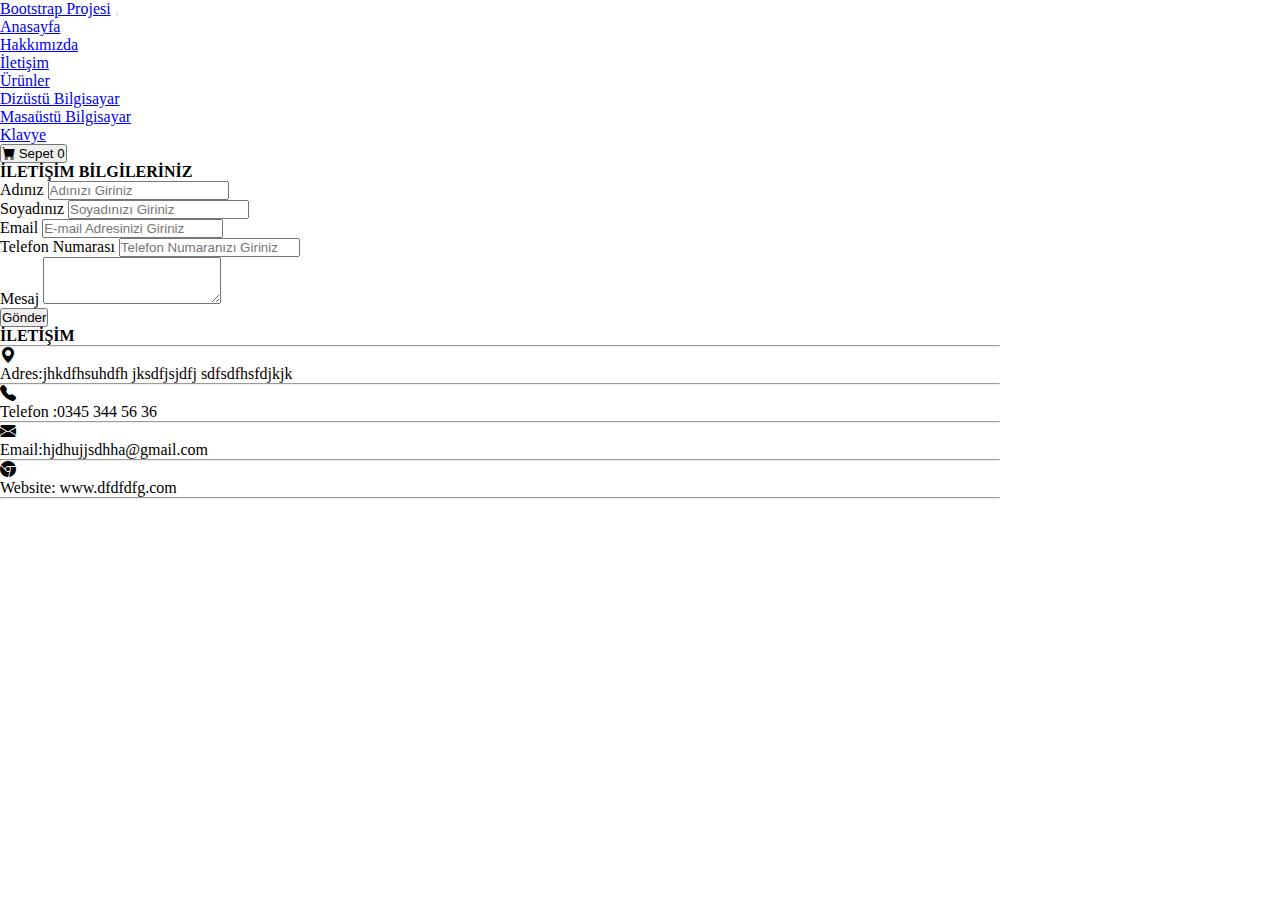
<file: contact.html>
<!DOCTYPE html>
<html lang="en">

<head>
    <meta charset="UTF-8">
    <meta name="viewport" content="width=device-width, initial-scale=1.0">
    <title>Document</title>
    <link rel="stylesheet" href="style.css">
    <link href="https://cdn.jsdelivr.net/npm/bootstrap@5.3.2/dist/css/bootstrap.min.css" rel="stylesheet"
        integrity="sha384-T3c6CoIi6uLrA9TneNEoa7RxnatzjcDSCmG1MXxSR1GAsXEV/Dwwykc2MPK8M2HN" crossorigin="anonymous">
    <link rel="stylesheet" href="https://cdn.jsdelivr.net/npm/bootstrap-icons@1.11.2/font/bootstrap-icons.min.css">
    <link rel="stylesheet" href="https://cdnjs.cloudflare.com/ajax/libs/font-awesome/6.5.1/css/all.min.css"
        integrity="sha512-DTOQO9RWCH3ppGqcWaEA1BIZOC6xxalwEsw9c2QQeAIftl+Vegovlnee1c9QX4TctnWMn13TZye+giMm8e2LwA=="
        crossorigin="anonymous" referrerpolicy="no-referrer" />
</head>

<body class="bg-secondary-subtle">
    <nav class="navbar navbar-expand-lg navbar-dark bg-dark sticky-top  ">

        <div class="container px-4 px-lg-5 ">
            <a class="navbar-brand " href="#">Bootstrap Projesi</a>
            <button class="navbar-toggler" type="button" data-bs-toggle="collapse" data-bs-target="#navbarNav"
                aria-controls="navbarNav" aria-expanded="false" aria-label="Toggle navigation">
                <span class="navbar-toggler-icon"></span>
            </button>
            <div class="collapse navbar-collapse" id="navbarNav">
                <ul class="navbar-nav me-auto mb-2 mb-lg-0 ms-lg-4">
                    <li class="nav-item">
                        <a class="nav-link active" aria-current="page" href="index.html">Anasayfa</a>
                    </li>
                    <li class="nav-item">
                        <a class="nav-link" href="#">Hakkımızda</a>
                    </li>
                    <li class="nav-item">
                        <a class="nav-link" href="contact.html">İletişim</a>
                    </li>
                    <li class="nav-item dropdown">
                        <a class="nav-link dropdown-toggle" href="#" role="button" data-bs-toggle="dropdown"
                            aria-expanded="false">
                            Ürünler
                        </a>
                        <ul class="dropdown-menu">
                            <li><a class="dropdown-item" href="#">Dizüstü Bilgisayar</a></li>
                            <li><a class="dropdown-item" href="#">Masaüstü Bilgisayar</a></li>
                            <li><a class="dropdown-item" href="#">Klavye</a></li>
                        </ul>
                    </li>
                </ul>
                <form class="d-flex">
                    <button class="btn btn-outline-secondary" type="submit">
                        <i class="bi-cart-fill me-1"></i>
                        Sepet
                        <span class="badge bg-secondary text-white ms-1 rounded-pill">0</span>
                    </button>
                </form>
            </div>

        </div>
    </nav>

    <div class="container py-5" style="width:1000px!important" ;>
        <div class="row ">

            <div class="col-md-7 p-2">
                <h4>İLETİŞİM BİLGİLERİNİZ</h4>
                <div class="mb-3">
                    <label for="formGroupExampleInput" class="form-label">Adınız</label>
                    <input type="text" class="form-control" id="formGroupExampleInput" placeholder="Adınızı Giriniz">
                </div>
                <div class="mb-3">
                    <label for="formGroupExampleInput" class="form-label">Soyadınız</label>
                    <input type="text" class="form-control" id="formGroupExampleInput" placeholder="Soyadınızı Giriniz">
                </div>
                <div class="mb-3">
                    <label for="formGroupExampleInput2" class="form-label">Email</label>
                    <input type="text" class="form-control" id="formGroupExampleInput2"
                        placeholder="E-mail Adresinizi Giriniz">
                </div>
                <div class="mb-3">
                    <label for="formGroupExampleInput2" class="form-label">Telefon Numarası</label>
                    <input type="text" class="form-control" id="formGroupExampleInput2"
                        placeholder="Telefon Numaranızı Giriniz">
                </div>
                <div class="mb-3">
                    <label for="exampleFormControlTextarea1" class="form-label">Mesaj</label>
                    <textarea class="form-control" id="exampleFormControlTextarea1" rows="3"></textarea>
                </div>
                <button class="btn btn-primary">Gönder</button>
            </div>

            <div class="col-md-3  order-1 order-md-2 mb-3 justify-content-center bg-primary p-2 text-white">
                <h4>İLETİŞİM</h4>
                <hr>
                <div class="mt-4">
                    <div class="d-flex gx-1">
                        <i class="bi bi-geo-alt-fill"></i>
                        <p>Adres:jhkdfhsuhdfh jksdfjsjdfj sdfsdfhsfdjkjk</p>
                    </div>
                    <hr>
                    <div class="d-flex">
                        <i class="bi bi-telephone-fill"></i>
                        <p>Telefon :0345 344 56 36</p>
                    </div>
                    <hr>
                    <div class="d-flex">
                        <i class="bi bi-envelope-fill"></i>
                        <p>Email:hjdhujjsdhha@gmail.com</p>
                    </div>
                    <hr>
                    <div class="d-flex">
                        <i class="bi bi-browser-chrome"></i>
                        <p>Website: www.dfdfdfg.com</p>
                    </div>
                    <hr>
                </div>
            </div>

        </div>
    </div>
 
    <script src="https://cdn.jsdelivr.net/npm/bootstrap@5.3.2/dist/js/bootstrap.bundle.min.js"
        integrity="sha384-C6RzsynM9kWDrMNeT87bh95OGNyZPhcTNXj1NW7RuBCsyN/o0jlpcV8Qyq46cDfL"
        crossorigin="anonymous"></script>
</body>

</html>
</file>
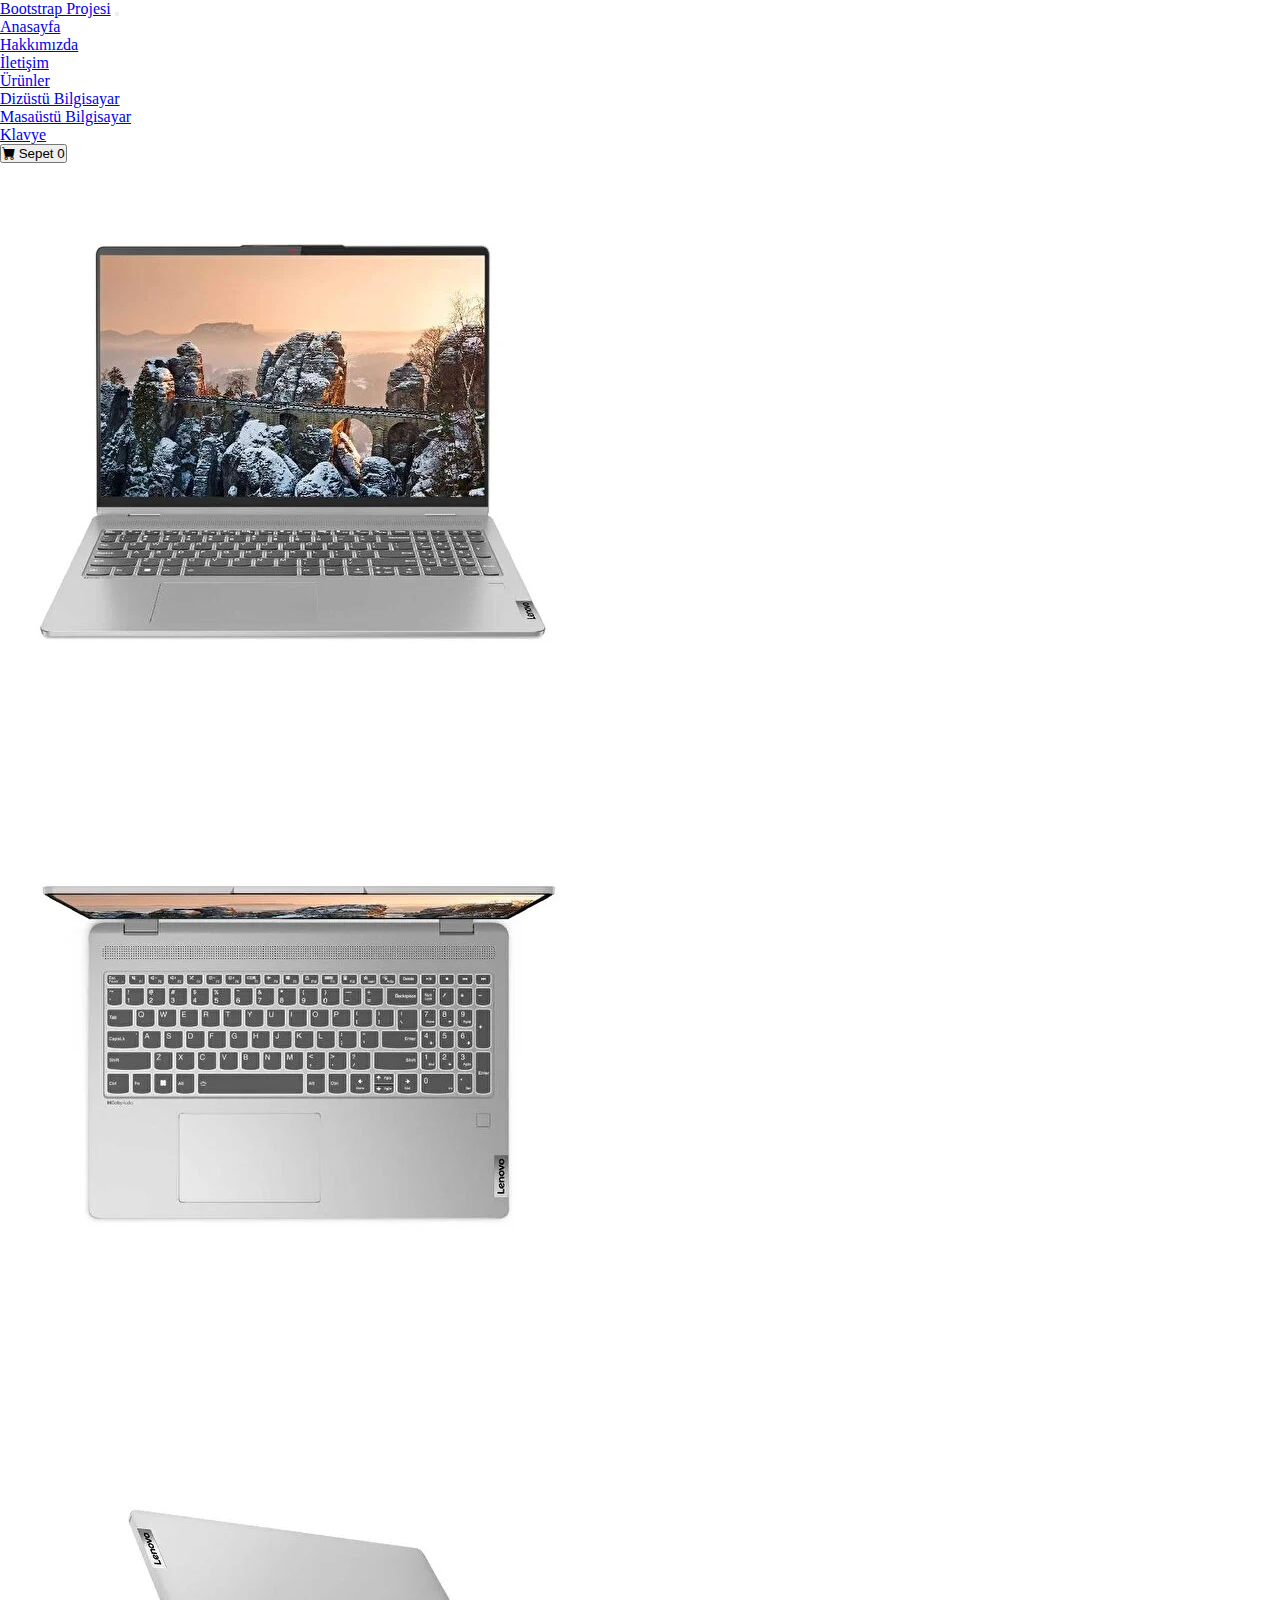
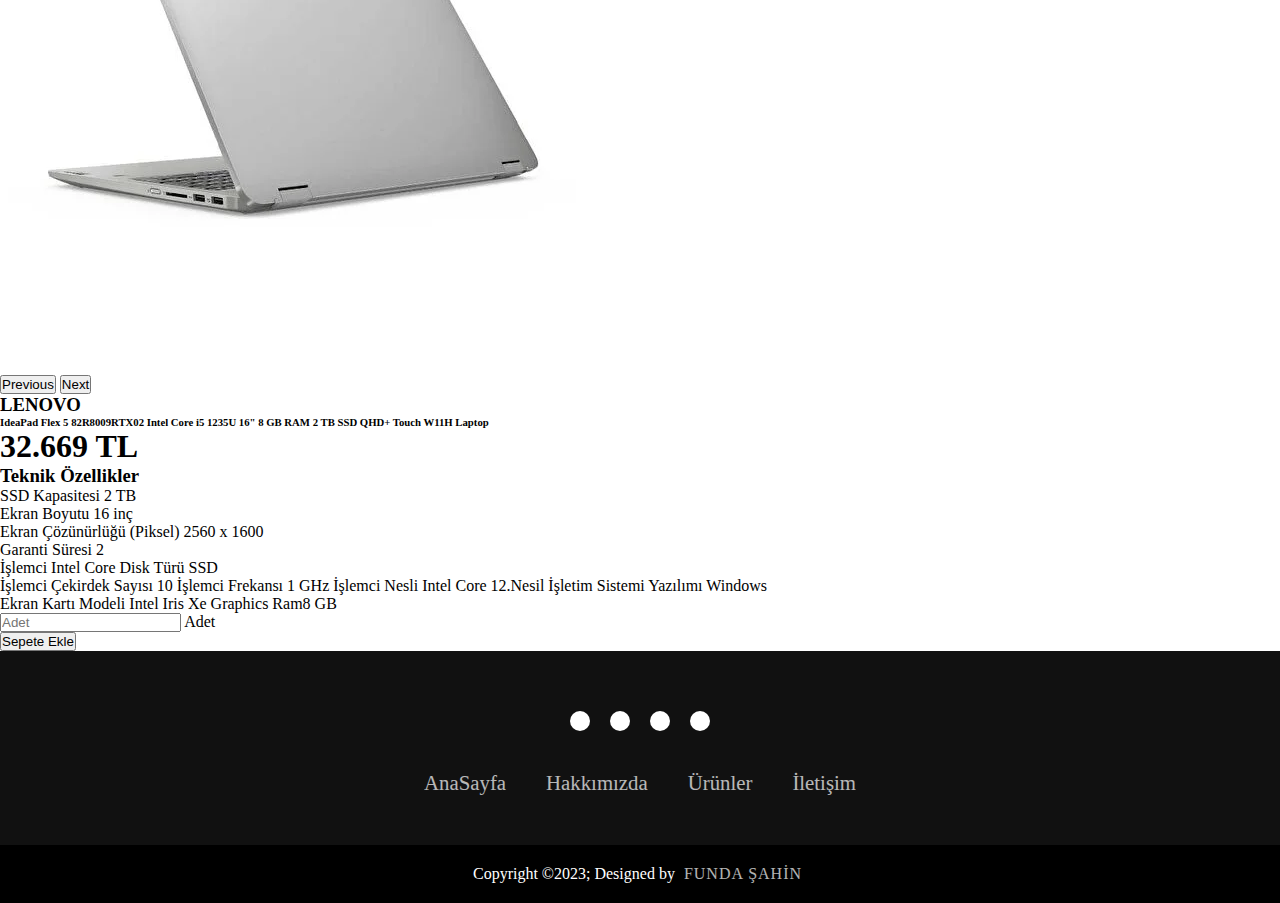
<file: urundetay.html>
<!DOCTYPE html>
<html lang="en">

<head>
    <meta charset="UTF-8">
    <meta name="viewport" content="width=device-width, initial-scale=1.0">
    <title>Document</title>
    <link rel="stylesheet" href="style.css">
    <link rel="stylesheet" href="https://cdnjs.cloudflare.com/ajax/libs/font-awesome/6.5.1/css/all.min.css"
        integrity="sha512-DTOQO9RWCH3ppGqcWaEA1BIZOC6xxalwEsw9c2QQeAIftl+Vegovlnee1c9QX4TctnWMn13TZye+giMm8e2LwA=="
        crossorigin="anonymous" referrerpolicy="no-referrer" />
    <link href="https://cdn.jsdelivr.net/npm/bootstrap@5.3.2/dist/css/bootstrap.min.css" rel="stylesheet"
        integrity="sha384-T3c6CoIi6uLrA9TneNEoa7RxnatzjcDSCmG1MXxSR1GAsXEV/Dwwykc2MPK8M2HN" crossorigin="anonymous">
    <link rel="stylesheet" href="https://cdn.jsdelivr.net/npm/bootstrap-icons@1.11.2/font/bootstrap-icons.min.css">
</head>

<body class="bg-secondary-subtle">
    <nav class="navbar navbar-expand-lg navbar-dark bg-dark sticky-top  ">

        <div class="container px-4 px-lg-5 ">
            <a class="navbar-brand " href="#">Bootstrap Projesi</a>
            <button class="navbar-toggler" type="button" data-bs-toggle="collapse" data-bs-target="#navbarNav"
                aria-controls="navbarNav" aria-expanded="false" aria-label="Toggle navigation">
                <span class="navbar-toggler-icon"></span>
            </button>
            <div class="collapse navbar-collapse" id="navbarNav">
                <ul class="navbar-nav me-auto mb-2 mb-lg-0 ms-lg-4">
                    <li class="nav-item">
                        <a class="nav-link active" aria-current="page" href="index.html">Anasayfa</a>
                    </li>
                    <li class="nav-item">
                        <a class="nav-link" href="about.html">Hakkımızda</a>
                    </li>
                    <li class="nav-item">
                        <a class="nav-link" href="contact.html">İletişim</a>
                    </li>
                    <li class="nav-item dropdown">
                        <a class="nav-link dropdown-toggle" href="#" role="button" data-bs-toggle="dropdown"
                            aria-expanded="false">
                            Ürünler
                        </a>
                        <ul class="dropdown-menu">
                            <li><a class="dropdown-item" href="#">Dizüstü Bilgisayar</a></li>
                            <li><a class="dropdown-item" href="#">Masaüstü Bilgisayar</a></li>
                            <li><a class="dropdown-item" href="#">Klavye</a></li>
                        </ul>
                    </li>
                </ul>
                <form class="d-flex">
                    <button class="btn btn-outline-secondary" type="submit">
                        <i class="bi-cart-fill me-1"></i>
                        Sepet
                        <span class="badge bg-secondary text-white ms-1 rounded-pill">0</span>
                    </button>
                </form>
            </div>

        </div>
    </nav>
    <div class="container py-2">
        <div class="row px-4 px-lg-2 mt-3">
            <div class="col-sm-6">
                <div id="carouselExample" class="carousel carousel-dark slide">
                    <div class="carousel-inner">
                        <div class="carousel-item active">
                            <img src="assets/img/Ideapad.webp" class="d-block w-100" alt="...">
                        </div>
                        <div class="carousel-item">
                            <img src="assets/img/Ideapad1.webp" class="d-block w-100" alt="...">
                        </div>
                        <div class="carousel-item">
                            <img src="assets/img/Ideapad2.webp" class="d-block w-100" alt="...">
                        </div>
                    </div>
                    <button class="carousel-control-prev " type="button" data-bs-target="#carouselExample"
                        data-bs-slide="prev">
                        <span class="carousel-control-prev-icon" aria-hidden="true"></span>
                        <span class="visually-hidden">Previous</span>
                    </button>
                    <button class="carousel-control-next" type="button" data-bs-target="#carouselExample"
                        data-bs-slide="next">
                        <span class="carousel-control-next-icon" aria-hidden="true"></span>
                        <span class="visually-hidden">Next</span>
                    </button>
                </div>
            </div>
            <div class="col-sm-6 align-items-center">
                <div class="text-center">
                    <h3 class="fw-bolder">LENOVO</h3>
                    <h6>IdeaPad Flex 5 82R8009RTX02 Intel Core i5 1235U 16" 8 GB RAM 2 TB SSD
                        QHD+ Touch
                        W11H Laptop</h6>
                   <h1>32.669 TL</h1>
                </div>
               <form>
                <div><h3 class="text-muted">Teknik Özellikler</h3>
                    <ul>
                    <li>SSD Kapasitesi  2 TB</li>
                    <li>Ekran Boyutu 	16 inç</li>
                    <li>Ekran Çözünürlüğü (Piksel) 2560 x 1600</li>
                    <li>Garanti Süresi 2</li>
                    <li>İşlemci Intel Core Disk Türü SSD	</li>
                    <li>İşlemci Çekirdek Sayısı 10	İşlemci Frekansı  	1 GHz	İşlemci Nesli Intel Core 12.Nesil		İşletim Sistemi Yazılımı
                     	Windows</li>
                    	<li>Ekran Kartı Modeli Intel Iris Xe Graphics Ram8 GB</li>
                    </ul>
                </div>
                <div class="form-floating mb-1">
                    <input type="text" class="form-control" id="floatingInput" placeholder="Adet">
                    <label for="floatingInput">Adet</label>
                              
                </div>
                
               <div class="d-grid gap-2 mb-5">
                <button class="btn btn-dark" type="button">Sepete Ekle</button>
        
              </div>

            </div>








        </div>
    </div>

    <footer>
        <div class="footerContainer">
            <div class="sosyalmedya">
                <a href="#"><i class="fa-brands fa-facebook"></i></a>
                <a href="#"><i class="fa-brands fa-instagram"></i></a>
                <a href="#"><i class="fa-brands fa-twitter"></i></a>
                <a href="#"><i class="fa-brands fa-youtube"></i></a>
            </div>
        
          <div class="footerNav">
              <ul>
                <li><a href="index.html">AnaSayfa</a></li>
                <li><a href="about.html">Hakkımızda</a></li>
                <li><a href="urundetay.html">Ürünler</a></li>
                <li><a href="contact.html">İletişim</a></li>
               </ul>
           </div>
    </div>
    <div class="footerBottom">
        <p>Copyright &copy;2023; Designed by <span class="designer">Funda ŞAHİN</span></p>
       </div>
    </footer>
    <script src="https://cdn.jsdelivr.net/npm/bootstrap@5.3.2/dist/js/bootstrap.bundle.min.js"
        integrity="sha384-C6RzsynM9kWDrMNeT87bh95OGNyZPhcTNXj1NW7RuBCsyN/o0jlpcV8Qyq46cDfL"
        crossorigin="anonymous"></script>
</body>

</html>
</file>
<file: style.css>
*{
    padding:0;
    margin:0;
    box-sizing: border-box;
}
footer{
    background-color: #111;
}
.footerContainer{
    width:100%;
    padding: 50px 20px 20px;
}
.sosyalmedya{

    display: flex;
    justify-content: center;
}
.sosyalmedya a{
    text-decoration: none;
    padding:10px;
    background-color:white;
    margin: 10px;
    border-radius:50%;
}
.sosyalmedya a i{
    font-size: 2em;
    color: black;
    opacity:0.9;
}
.sosyalmedya a:hover{
background-color:#111;
transition: 0.5s;
}
.sosyalmedya a:hover i{
    color:white;
    transition: 0.5s;}

    .footerNav{
        margin:30px 0;
    }
    .footerNav ul{
        display: flex;
        justify-content: center;
        list-style-type: none;
    }
    .footerNav ul li a{
        text-decoration: none;
        color:white;
        margin: 20px;
        font-size: 1.3rem;
        opacity: 0.7;
        transition:0.5s;
    }
    .footerNav ul li a:hover{
       
        opacity:1;
    
    }
    .footerBottom{
        background-color: #000;
        padding: 20px;
        text-align: center;
    }
    .footerBottom p{
        color:white;
    }
    .designer{
        opacity: 0.7;
        text-transform: uppercase;
        letter-spacing: 1px;
        font-weight: 400;
        margin:0px 5px;
    }
</file>
